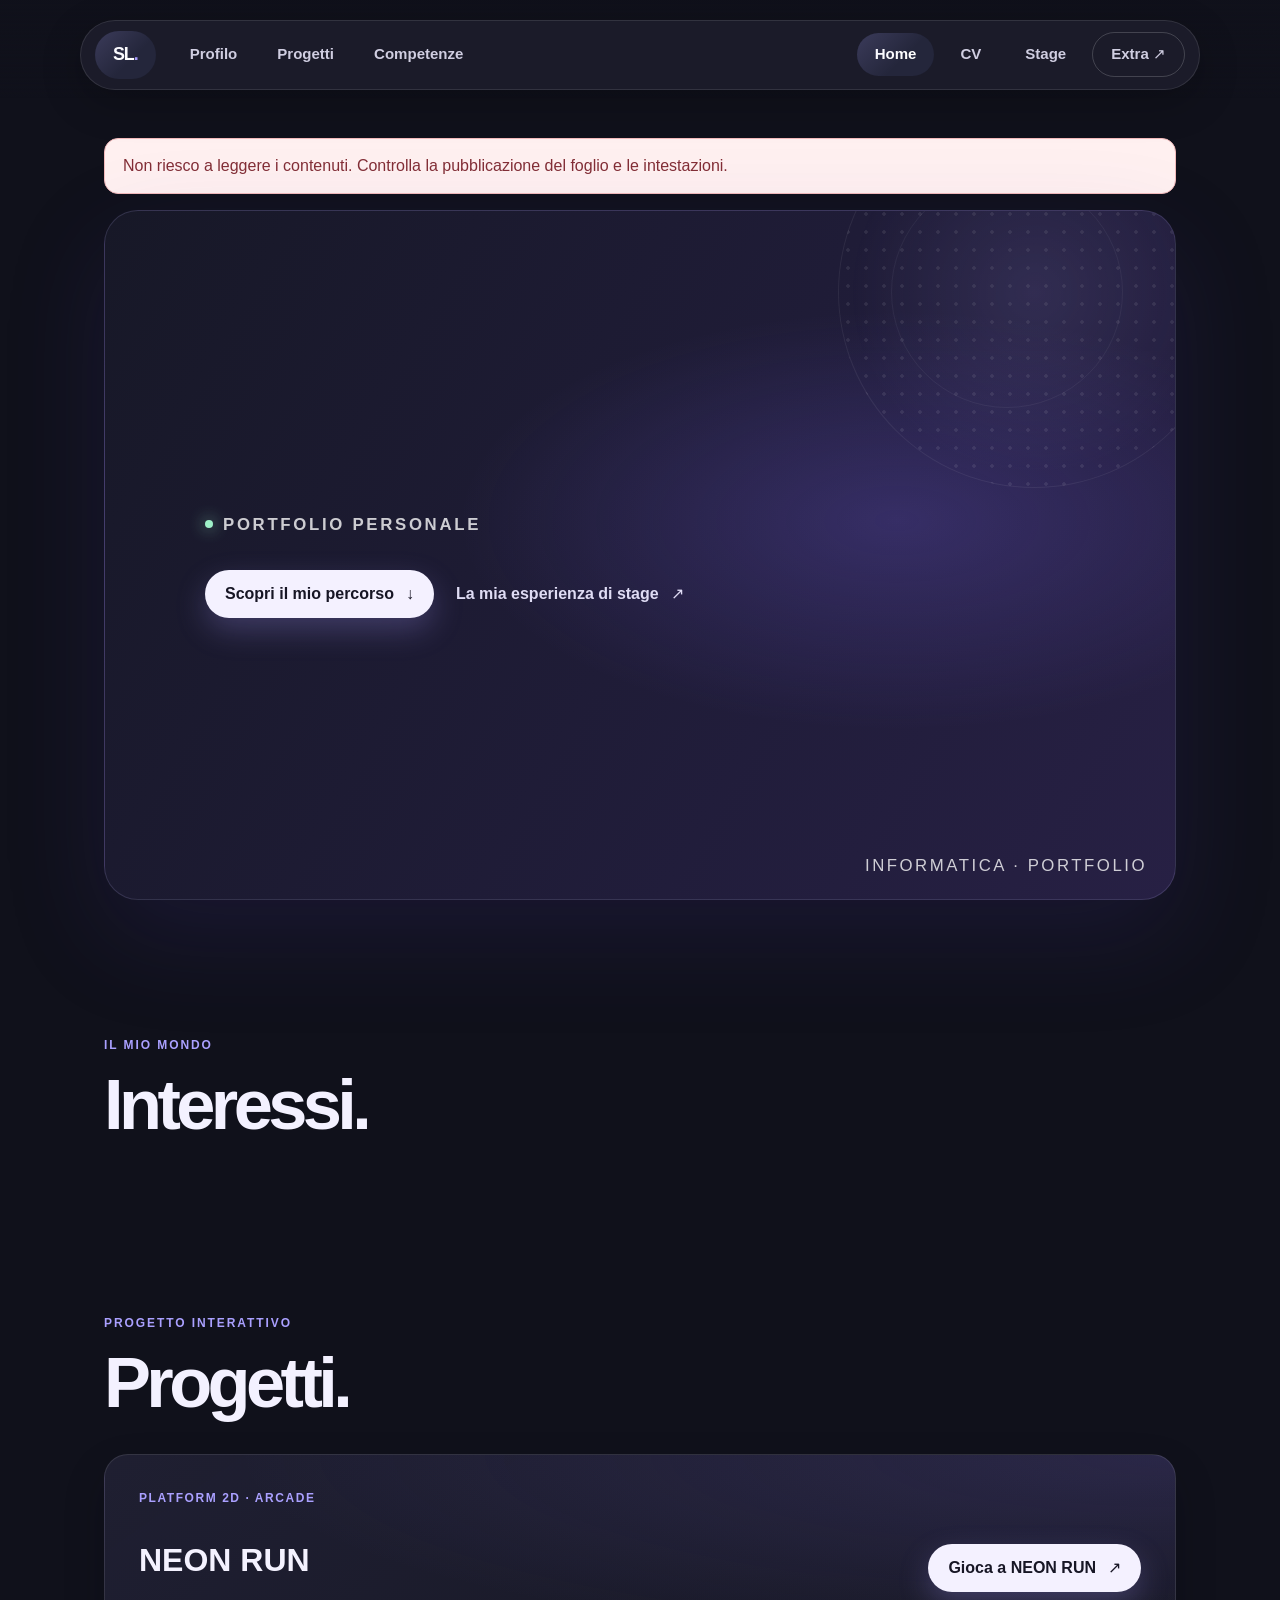
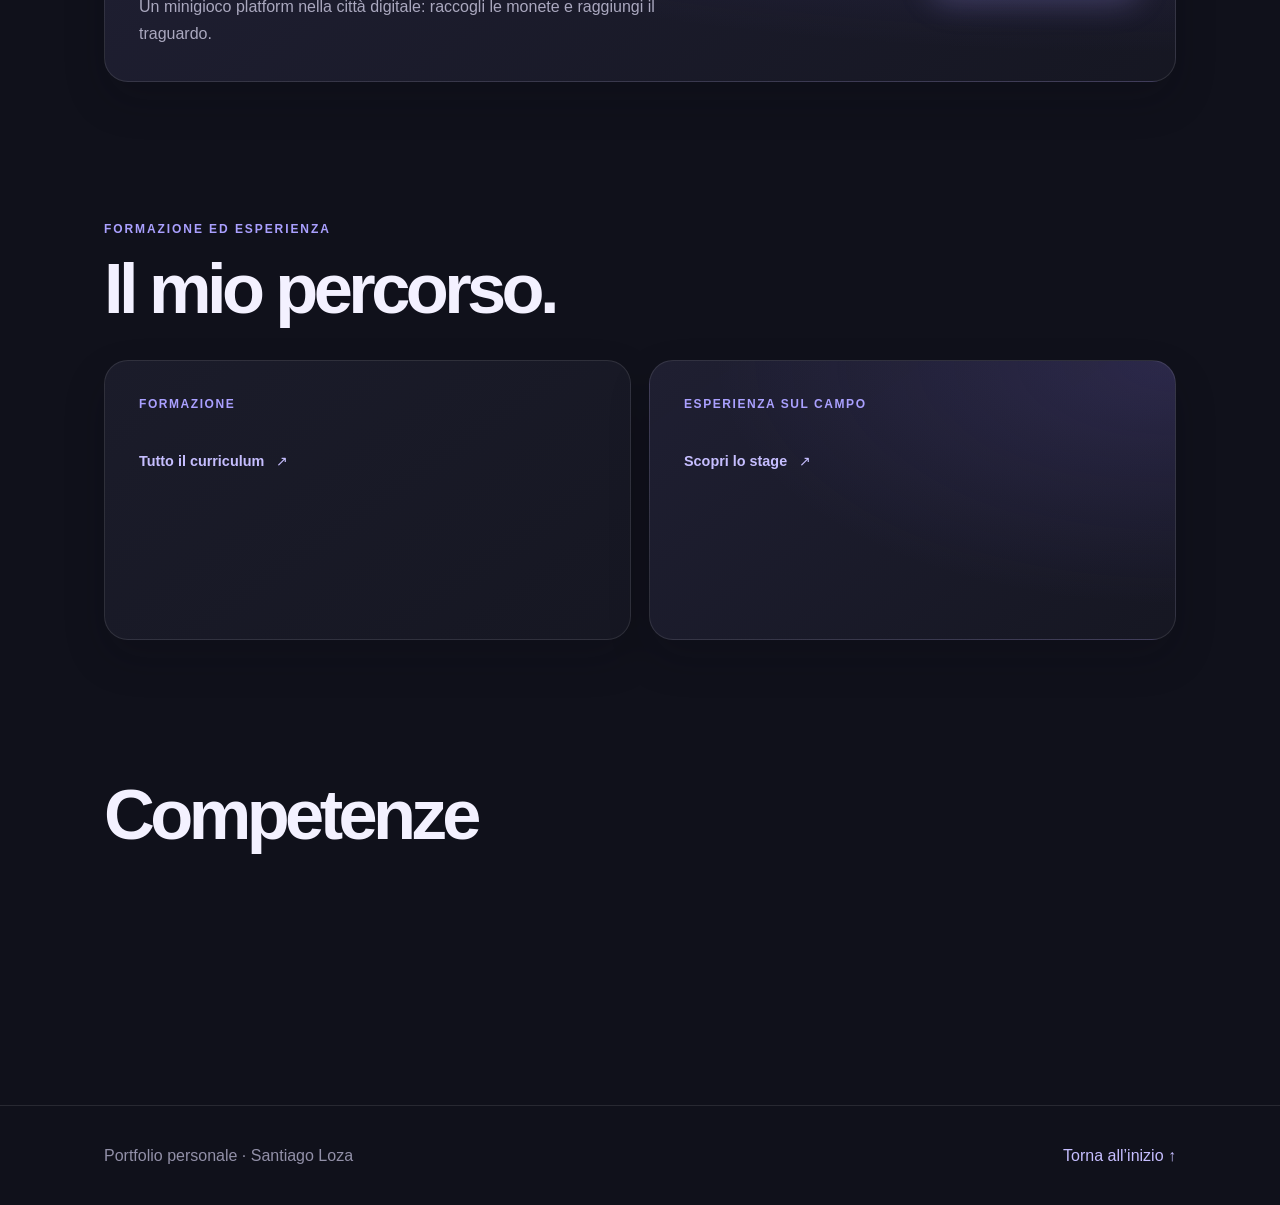
<file: index.html>
<!DOCTYPE html>
<html lang="it">
<head>
  <meta charset="UTF-8">
  <meta name="viewport" content="width=device-width, initial-scale=1">
  <meta name="theme-color" content="#10111b">
  <meta name="description" content="Portfolio personale di Santiago Loza: percorso scolastico, competenze informatiche, esperienza di stage e progetti.">
  <title>Santiago Loza - Portfolio personale</title>
  <link rel="stylesheet" href="style.css">
</head>
<body class="home-page">
  <div id="cursore" aria-hidden="true"></div>
  <a class="salta-contenuto" href="#contenuto-principale">Salta al contenuto</a>

  <header>
    <nav class="nav-portafoglio" aria-label="Navigazione principale">
      <a class="marchio" href="#presentazione" aria-current="page" aria-label="Torna all'inizio">SL<span>.</span></a>
      <button class="nav-toggle" type="button" aria-controls="menu-navigazione" aria-expanded="false" aria-label="Apri navigazione">
        <span></span><span></span><span></span>
      </button>
      <div class="nav-menu" id="menu-navigazione">
        <div class="nav-sezioni">
          <a href="#profilo">Profilo</a>
          <a href="#progetti">Progetti</a>
          <a href="#competenze">Competenze</a>
        </div>
        <div class="nav-pagine">
          <a href="index.html" aria-current="page">Home</a>
          <a href="cv.html">CV</a>
          <a href="stage.html">Stage</a>
          <a href="extra.html">Extra <span aria-hidden="true">↗</span></a>
        </div>
      </div>
    </nav>
  </header>

  <main id="contenuto-principale" tabindex="-1">
    <p id="messaggio-errore" hidden></p>

    <section id="presentazione" class="hero" aria-labelledby="nome">
      <canvas id="hero-canvas" class="hero-canvas" aria-hidden="true"></canvas>
      <div class="hero-copy">
        <p class="sovratitolo"><span class="stato-punto"></span> Portfolio personale</p>
        <h1 id="nome"></h1>
        <h2 id="qualifica"></h2>
        <p id="testo" class="hero-descrizione"></p>
        <div class="hero-azioni">
          <a class="pulsante pulsante-chiaro" href="#percorso">Scopri il mio percorso <span aria-hidden="true">↓</span></a>
          <a class="link-hero" href="stage.html">La mia esperienza di stage <span aria-hidden="true">↗</span></a>
        </div>
      </div>
      <p class="hero-coordinate" aria-hidden="true">INFORMATICA · PORTFOLIO</p>
    </section>

    <section id="profilo" class="sezione-portfolio sezione-interessi" aria-labelledby="titolo-interessi">
      <div class="intestazione-sezione">
        <p class="sovratitolo">Il mio mondo</p>
        <h2 id="titolo-interessi">Interessi.</h2>
      </div>
      <div id="lista-passioni"></div>
    </section>

    <section id="progetti" class="sezione-portfolio" aria-labelledby="titolo-progetti">
      <div class="intestazione-sezione">
        <p class="sovratitolo">Progetto interattivo</p>
        <h2 id="titolo-progetti">Progetti.</h2>
      </div>
      <article class="pannello-profilo pannello-stage progetto-neon-run">
        <div>
          <p class="etichetta-pannello">Platform 2D · Arcade</p>
          <h3>NEON RUN</h3>
          <p class="progetto-neon-descrizione">
            Un minigioco platform nella città digitale: raccogli le monete e raggiungi il traguardo.
          </p>
        </div>
        <a class="pulsante pulsante-chiaro" href="gioco.html">
          Gioca a NEON RUN <span aria-hidden="true">↗</span>
        </a>
      </article>
    </section>

    <section id="percorso" class="sezione-portfolio" aria-labelledby="etichetta-percorso">
      <div class="intestazione-sezione">
        <p class="sovratitolo">Formazione ed esperienza</p>
        <h2 id="etichetta-percorso">Il mio percorso.</h2>
      </div>
      <p id="errore-profilo" class="errore-sezione" hidden></p>
      <div class="griglia-profilo">
        <article class="pannello-profilo">
          <p class="etichetta-pannello">Formazione</p>
          <div id="anteprima-formazione"></div>
          <a class="link-sezione" href="cv.html">Tutto il curriculum <span aria-hidden="true">↗</span></a>
        </article>
        <article class="pannello-profilo pannello-stage">
          <p class="etichetta-pannello">Esperienza sul campo</p>
          <div id="anteprima-stage"></div>
          <a class="link-sezione" href="stage.html">Scopri lo stage <span aria-hidden="true">↗</span></a>
        </article>
      </div>
    </section>

    <section id="competenze" class="sezione-portfolio" aria-labelledby="titolo-competenze">
      <div class="intestazione-sezione">
        <h2 id="titolo-competenze">Competenze</h2>
      </div>
      <div id="lista-competenze" class="lista-competenze"></div>
    </section>
  </main>

  <footer class="footer-portfolio">
    <span>Portfolio personale · Santiago Loza</span>
    <a href="#presentazione">Torna all’inizio ↑</a>
  </footer>

  <script src="script.js"></script>
</body>
</html>
</file>
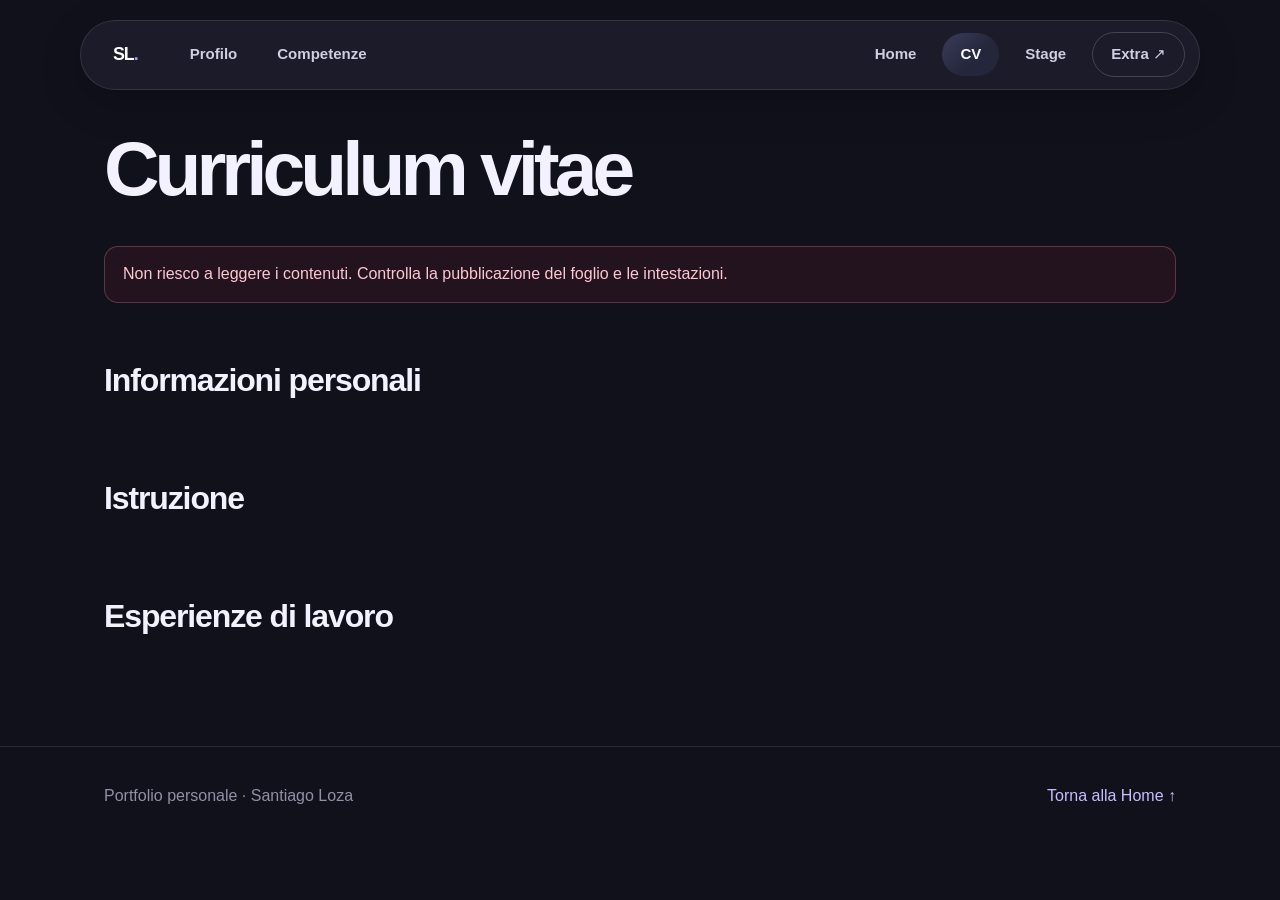
<file: cv.html>
<!DOCTYPE html>
<html lang="it">
<head>
  <meta charset="UTF-8">
  <meta name="viewport" content="width=device-width, initial-scale=1">
  <meta name="theme-color" content="#10111b">
  <meta name="description" content="Curriculum di Santiago Loza: informazioni personali, formazione ed esperienze.">
  <title>Curriculum - Santiago Loza</title>
  <link rel="stylesheet" href="style.css">
</head>
<body class="pagina-portfolio">
  <a class="salta-contenuto" href="#contenuto-principale">Salta al contenuto</a>
  <header>
    <nav class="nav-portafoglio" aria-label="Navigazione principale">
      <a class="marchio" href="index.html" aria-label="Vai alla Home">SL<span>.</span></a>
      <button class="nav-toggle" type="button" aria-controls="menu-navigazione" aria-expanded="false" aria-label="Apri navigazione">
        <span></span><span></span><span></span>
      </button>
      <div class="nav-menu" id="menu-navigazione">
        <div class="nav-sezioni">
          <a href="index.html#profilo">Profilo</a>
          <a href="index.html#competenze">Competenze</a>
        </div>
        <div class="nav-pagine">
          <a href="index.html">Home</a>
          <a href="cv.html" aria-current="page">CV</a>
          <a href="stage.html">Stage</a>
          <a href="extra.html">Extra <span aria-hidden="true">↗</span></a>
        </div>
      </div>
    </nav>
  </header>

  <main id="contenuto-principale" tabindex="-1">
    <h1>Curriculum vitae</h1>
    <p id="messaggio-errore" hidden></p>

    <section>
      <h2>Informazioni personali</h2>
      <div id="lista-dati" class="lista-cv"></div>
    </section>

    <section>
      <h2>Istruzione</h2>
      <div id="lista-istruzione" class="lista-cv"></div>
    </section>

    <section>
      <h2>Esperienze di lavoro</h2>
      <div id="lista-esperienze" class="lista-cv"></div>
    </section>
  </main>

  <footer class="footer-portfolio">
    <span>Portfolio personale · Santiago Loza</span>
    <a href="index.html">Torna alla Home ↑</a>
  </footer>

  <script src="script.js"></script>
</body>
</html>
</file>
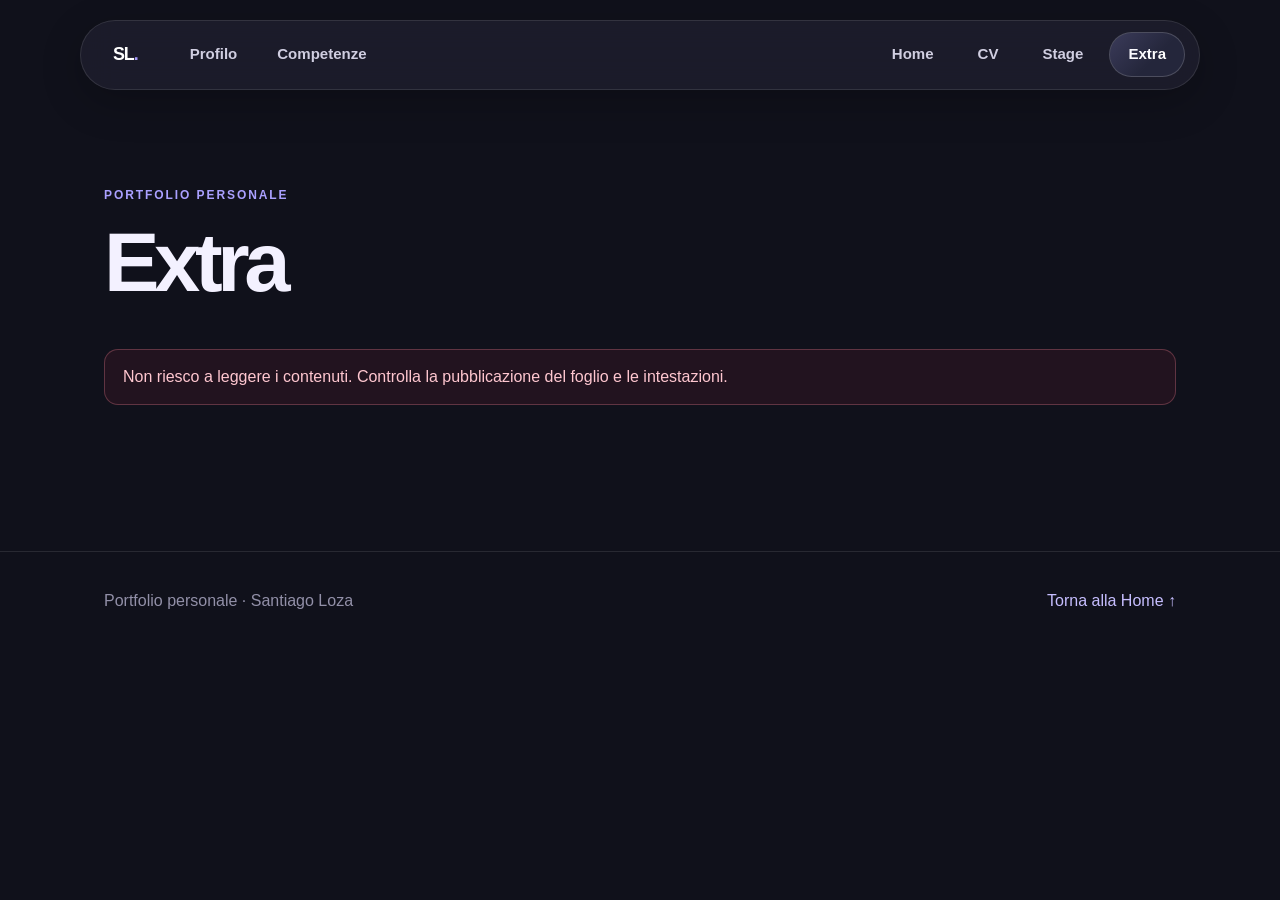
<file: extra.html>
<!DOCTYPE html>
<html lang="it">
<head>
  <meta charset="UTF-8">
  <meta name="viewport" content="width=device-width, initial-scale=1">
  <meta name="theme-color" content="#10111b">
  <meta name="description" content="Una raccolta di lavori, progetti e interessi di Santiago Loza.">
  <title>Extra - Portfolio personale</title>
  <link rel="stylesheet" href="style.css">
</head>
<body class="pagina-portfolio">
  <a class="salta-contenuto" href="#contenuto-principale">Salta al contenuto</a>
  <header>
    <nav class="nav-portafoglio" aria-label="Navigazione principale">
      <a class="marchio" href="index.html" aria-label="Vai alla Home">SL<span>.</span></a>
      <button class="nav-toggle" type="button" aria-controls="menu-navigazione" aria-expanded="false" aria-label="Apri navigazione">
        <span></span><span></span><span></span>
      </button>
      <div class="nav-menu" id="menu-navigazione">
        <div class="nav-sezioni">
          <a href="index.html#profilo">Profilo</a>
          <a href="index.html#competenze">Competenze</a>
        </div>
        <div class="nav-pagine">
          <a href="index.html">Home</a>
          <a href="cv.html">CV</a>
          <a href="stage.html">Stage</a>
          <a href="extra.html" aria-current="page">Extra</a>
        </div>
      </div>
    </nav>
  </header>

  <main id="contenuto-principale" tabindex="-1">
    <section class="extra-intestazione" aria-labelledby="titolo-extra">
      <p class="sovratitolo">Portfolio personale</p>
      <h1 id="titolo-extra">Extra</h1>
      <p id="descrizione-extra"></p>
    </section>
    <p id="messaggio-errore" hidden></p>
    <section id="lista-extra" class="extra-griglia" aria-label="Lavori e progetti"></section>
  </main>

  <footer class="footer-portfolio">
    <span>Portfolio personale · Santiago Loza</span>
    <a href="index.html">Torna alla Home ↑</a>
  </footer>

  <script src="script.js"></script>
</body>
</html>
</file>
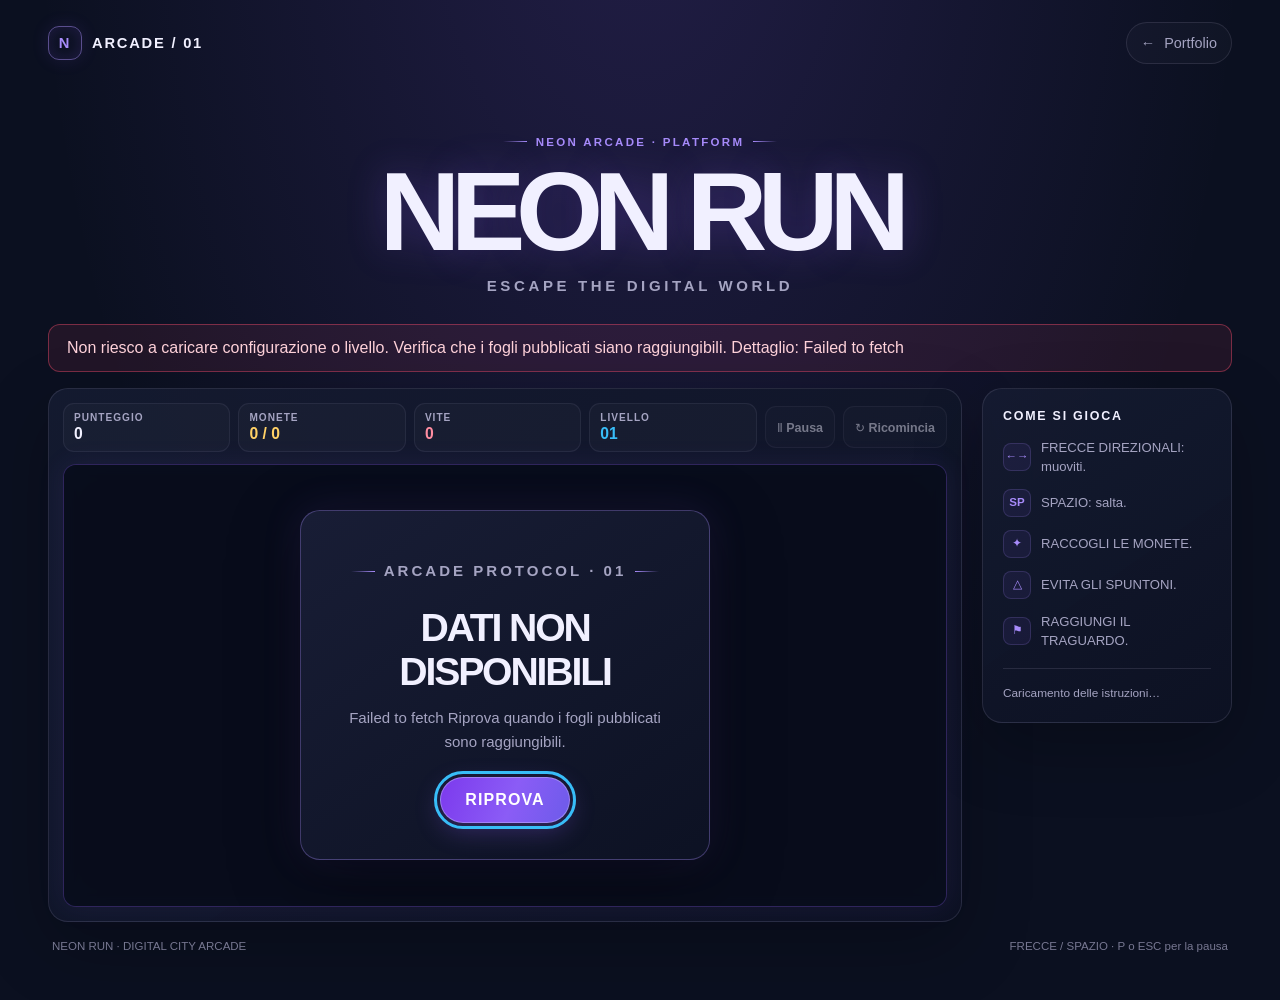
<file: gioco.html>
<!DOCTYPE html>
<html lang="it">
<head>
  <meta charset="UTF-8">
  <meta name="viewport" content="width=device-width, initial-scale=1">
  <meta name="theme-color" content="#0B1020">
  <meta name="description" content="NEON RUN: un platform 2D tra le piattaforme e i pericoli della città digitale.">
  <title>NEON RUN — Escape the Digital World</title>
  <style>
    :root {
      color-scheme: dark;
      font-family: "Segoe UI", Arial, sans-serif;
      font-synthesis: none;
      text-rendering: optimizeLegibility;
      --nr-bg: #0B1020;
      --nr-player: #A78BFA;
      --nr-platform: #34304F;
      --nr-coin: #FFD166;
      --nr-hazard: #FB4D6D;
      --nr-goal: #38BDF8;
      --nr-text: #F1F0FF;
      --nr-muted: #A5A4C2;
      --nr-accent: #8B5CF6;
      --nr-border: rgba(165, 164, 194, 0.16);
    }

    * { box-sizing: border-box; }

    html { min-width: 320px; background: var(--nr-bg); }

    body {
      min-width: 320px;
      min-height: 100vh;
      margin: 0;
      color: var(--nr-text);
      background:
        radial-gradient(ellipse at 50% -18%, rgba(139, 92, 246, 0.18), transparent 38rem),
        var(--nr-bg);
    }

    button, a { font: inherit; }
    a { color: inherit; }
    button:focus-visible, a:focus-visible {
      outline: 3px solid var(--nr-goal);
      outline-offset: 3px;
    }

    .game-page {
      width: min(1280px, 100%);
      margin: 0 auto;
      padding: 22px clamp(16px, 4vw, 48px) 48px;
    }

    .game-topbar {
      display: flex;
      align-items: center;
      justify-content: space-between;
      gap: 20px;
      margin-bottom: clamp(32px, 6vw, 64px);
    }

    .game-brand {
      display: inline-flex;
      align-items: center;
      gap: 10px;
      color: var(--nr-text);
      font-size: 0.92rem;
      font-weight: 800;
      letter-spacing: 0.12em;
      text-decoration: none;
    }

    .brand-mark {
      display: grid;
      width: 34px;
      height: 34px;
      place-items: center;
      border: 1px solid rgba(167, 139, 250, 0.5);
      border-radius: 11px;
      color: var(--nr-player);
      box-shadow: inset 0 0 16px rgba(139, 92, 246, 0.16), 0 0 18px rgba(139, 92, 246, 0.12);
    }

    .back-link {
      display: inline-flex;
      min-height: 42px;
      align-items: center;
      gap: 9px;
      padding: 8px 14px;
      border: 1px solid var(--nr-border);
      border-radius: 999px;
      color: var(--nr-muted);
      background: rgba(255, 255, 255, 0.025);
      font-size: 0.9rem;
      text-decoration: none;
      transition: color 160ms ease, border-color 160ms ease, background 160ms ease;
    }

    .back-link:hover {
      border-color: rgba(56, 189, 248, 0.4);
      color: var(--nr-text);
      background: rgba(56, 189, 248, 0.07);
    }

    .intro {
      margin: 0 auto 30px;
      text-align: center;
    }

    .eyebrow {
      display: inline-flex;
      align-items: center;
      gap: 9px;
      margin: 0 0 12px;
      color: var(--nr-player);
      font-size: 0.72rem;
      font-weight: 750;
      letter-spacing: 0.2em;
      text-transform: uppercase;
    }

    .eyebrow::before, .eyebrow::after {
      width: 24px;
      height: 1px;
      background: linear-gradient(90deg, transparent, var(--nr-player));
      content: "";
    }

    .eyebrow::after { transform: rotate(180deg); }

    h1 {
      margin: 0;
      font-size: clamp(3.2rem, 10vw, 7rem);
      font-weight: 900;
      letter-spacing: -0.085em;
      line-height: 0.92;
      text-shadow: 0 0 38px rgba(139, 92, 246, 0.26);
    }

    .subtitle {
      margin: 14px 0 0;
      color: var(--nr-muted);
      font-size: clamp(0.75rem, 2vw, 0.94rem);
      font-weight: 650;
      letter-spacing: 0.24em;
    }

    .game-layout {
      display: grid;
      grid-template-columns: minmax(0, 1fr) 250px;
      align-items: start;
      gap: 20px;
    }

    .game-panel, .guide-panel {
      border: 1px solid var(--nr-border);
      border-radius: 20px;
      background: linear-gradient(145deg, rgba(21, 27, 49, 0.92), rgba(13, 18, 35, 0.96));
      box-shadow: 0 24px 70px rgba(0, 0, 0, 0.24);
    }

    .game-panel { min-width: 0; padding: 14px; }

    .hud {
      display: grid;
      grid-template-columns: repeat(4, minmax(0, 1fr)) auto auto;
      align-items: center;
      gap: 8px;
      margin-bottom: 12px;
    }

    .hud-stat {
      min-width: 0;
      padding: 8px 10px;
      border: 1px solid rgba(165, 164, 194, 0.1);
      border-radius: 11px;
      background: rgba(255, 255, 255, 0.025);
    }

    .hud-label {
      display: block;
      margin-bottom: 2px;
      color: var(--nr-muted);
      font-size: 0.63rem;
      font-weight: 700;
      letter-spacing: 0.1em;
      text-transform: uppercase;
    }

    .hud-value {
      display: block;
      overflow: hidden;
      color: var(--nr-text);
      font-size: 0.98rem;
      font-variant-numeric: tabular-nums;
      font-weight: 800;
      text-overflow: ellipsis;
      white-space: nowrap;
    }

    #coin-count { color: var(--nr-coin); }
    #life-count { color: #ff8da1; }
    #level-count { color: var(--nr-goal); }

    .game-action {
      display: inline-flex;
      min-height: 42px;
      align-items: center;
      justify-content: center;
      gap: 7px;
      padding: 8px 11px;
      border: 1px solid var(--nr-border);
      border-radius: 11px;
      color: var(--nr-text);
      background: rgba(255, 255, 255, 0.035);
      cursor: pointer;
      font-size: 0.78rem;
      font-weight: 700;
      white-space: nowrap;
      transition: transform 150ms ease, border-color 150ms ease, background 150ms ease;
    }

    .game-action:hover:not(:disabled) {
      transform: translateY(-1px);
      border-color: rgba(167, 139, 250, 0.45);
      background: rgba(139, 92, 246, 0.12);
    }

    .game-action:disabled { cursor: not-allowed; opacity: 0.45; }

    .canvas-frame {
      position: relative;
      overflow: hidden;
      border: 1px solid rgba(139, 92, 246, 0.28);
      border-radius: 13px;
      background: var(--nr-bg);
      box-shadow: inset 0 0 38px rgba(56, 189, 248, 0.045), 0 0 28px rgba(139, 92, 246, 0.09);
      isolation: isolate;
    }

    #game-canvas {
      display: block;
      width: 100%;
      height: auto;
      aspect-ratio: 2 / 1;
      touch-action: none;
    }

    .game-overlay {
      position: absolute;
      z-index: 2;
      inset: 0;
      display: grid;
      place-items: center;
      padding: clamp(16px, 5vw, 38px);
      background: rgba(8, 12, 27, 0.76);
      backdrop-filter: blur(7px);
    }

    .game-overlay[hidden] { display: none; }

    .overlay-card {
      width: min(100%, 410px);
      padding: clamp(22px, 5vw, 36px);
      border: 1px solid rgba(167, 139, 250, 0.32);
      border-radius: 20px;
      background: linear-gradient(145deg, rgba(25, 30, 55, 0.97), rgba(13, 18, 36, 0.98));
      box-shadow: 0 18px 70px rgba(0, 0, 0, 0.42), 0 0 40px rgba(139, 92, 246, 0.12);
      text-align: center;
    }

    .overlay-card h2 {
      margin: 0;
      font-size: clamp(1.7rem, 6vw, 2.45rem);
      font-weight: 850;
      letter-spacing: -0.055em;
    }

    .overlay-card p {
      margin: 12px auto 22px;
      color: var(--nr-muted);
      font-size: 0.94rem;
      line-height: 1.65;
    }

    .overlay-actions {
      display: flex;
      flex-wrap: wrap;
      justify-content: center;
      gap: 9px;
    }

    .primary-action {
      min-height: 46px;
      padding: 10px 24px;
      border: 1px solid rgba(196, 181, 253, 0.5);
      border-radius: 999px;
      color: white;
      background: linear-gradient(110deg, #7C3AED, #8B5CF6 55%, #6D5BEA);
      box-shadow: 0 8px 26px rgba(139, 92, 246, 0.3);
      cursor: pointer;
      font-weight: 800;
      letter-spacing: 0.07em;
      transition: transform 160ms ease, box-shadow 160ms ease;
    }

    .primary-action:hover {
      transform: translateY(-2px);
      box-shadow: 0 12px 32px rgba(139, 92, 246, 0.42);
    }

    .secondary-action {
      min-height: 44px;
      padding: 9px 18px;
      border: 1px solid var(--nr-border);
      border-radius: 999px;
      color: var(--nr-text);
      background: transparent;
      cursor: pointer;
      font-weight: 700;
    }

    .touch-controls {
      display: none;
      align-items: center;
      justify-content: space-between;
      gap: 16px;
      padding: 12px 2px 0;
    }

    .touch-group { display: flex; gap: 9px; }

    .touch-button {
      display: grid;
      width: 54px;
      height: 48px;
      place-items: center;
      border: 1px solid rgba(167, 139, 250, 0.28);
      border-radius: 13px;
      color: var(--nr-text);
      background: rgba(139, 92, 246, 0.12);
      font-size: 1.1rem;
      font-weight: 800;
      touch-action: none;
      user-select: none;
      -webkit-user-select: none;
    }

    .touch-button[data-action="jump"] {
      width: 100px;
      border-color: rgba(56, 189, 248, 0.34);
      background: rgba(56, 189, 248, 0.12);
      font-size: 0.76rem;
      letter-spacing: 0.06em;
    }

    .touch-button:active { background: rgba(139, 92, 246, 0.28); }

    .guide-panel { padding: 20px; }

    .guide-title {
      margin: 0 0 15px;
      color: var(--nr-text);
      font-size: 0.78rem;
      font-weight: 800;
      letter-spacing: 0.14em;
      text-transform: uppercase;
    }

    .instruction-list {
      display: grid;
      gap: 13px;
      padding: 0;
      margin: 0;
      list-style: none;
    }

    .instruction-list li {
      display: flex;
      align-items: center;
      gap: 10px;
      color: var(--nr-muted);
      font-size: 0.82rem;
      line-height: 1.45;
    }

    .instruction-icon {
      display: grid;
      width: 28px;
      height: 28px;
      flex: 0 0 28px;
      place-items: center;
      border: 1px solid rgba(167, 139, 250, 0.18);
      border-radius: 8px;
      color: var(--nr-player);
      background: rgba(139, 92, 246, 0.08);
      font-size: 0.72rem;
      font-weight: 800;
    }

    .guide-note {
      padding-top: 15px;
      margin: 18px 0 0;
      border-top: 1px solid var(--nr-border);
      color: var(--nr-muted);
      font-size: 0.74rem;
      line-height: 1.55;
    }

    .load-error {
      padding: 14px 18px;
      margin: 0 0 16px;
      border: 1px solid rgba(251, 77, 109, 0.42);
      border-radius: 12px;
      color: #ffd2da;
      background: rgba(251, 77, 109, 0.09);
    }

    .load-error[hidden] { display: none; }

    .game-footer {
      display: flex;
      justify-content: space-between;
      gap: 12px;
      padding: 18px 4px 0;
      color: rgba(165, 164, 194, 0.7);
      font-size: 0.72rem;
    }

    @media (max-width: 860px) {
      .game-layout { grid-template-columns: minmax(0, 1fr); }
      .guide-panel { display: none; }
      .touch-controls { display: flex; }
    }

    @media (max-width: 520px) {
      .game-page { padding: 14px 12px 28px; }
      .game-topbar { margin-bottom: 34px; }
      .game-panel { padding: 8px; border-radius: 15px; }
      .hud { grid-template-columns: repeat(4, minmax(0, 1fr)); gap: 5px; }
      .hud-stat { padding: 7px 6px; }
      .hud-label { font-size: 0.55rem; letter-spacing: 0.06em; }
      .hud-value { font-size: 0.82rem; }
      .game-action { min-height: 38px; padding: 6px 9px; font-size: 0.72rem; }
      #pause-button { grid-column: span 2; }
      #restart-button { grid-column: span 2; }
      .canvas-frame { border-radius: 9px; }
      .game-footer { flex-direction: column; }
    }

    @media (prefers-reduced-motion: reduce) {
      *, *::before, *::after { scroll-behavior: auto !important; transition-duration: 0.01ms !important; }
    }
  </style>
</head>
<body>
  <main class="game-page">
    <header class="game-topbar">
      <a class="game-brand" href="index.html" aria-label="Torna al portfolio">
        <span class="brand-mark" aria-hidden="true">N</span>
        <span>ARCADE / 01</span>
      </a>
      <a class="back-link" href="index.html"><span aria-hidden="true">←</span> Portfolio</a>
    </header>

    <section class="intro" aria-labelledby="game-title">
      <p class="eyebrow">Neon arcade · platform</p>
      <h1 id="game-title">NEON RUN</h1>
      <p class="subtitle">ESCAPE THE DIGITAL WORLD</p>
    </section>

    <p id="load-error" class="load-error" role="alert" hidden></p>

    <section class="game-layout" aria-label="Gioco NEON RUN">
      <div class="game-panel">
        <div class="hud" aria-label="Statistiche della partita">
          <div class="hud-stat"><span class="hud-label">Punteggio</span><strong id="score-count" class="hud-value">0</strong></div>
          <div class="hud-stat"><span class="hud-label">Monete</span><strong id="coin-count" class="hud-value">0 / 0</strong></div>
          <div class="hud-stat"><span class="hud-label">Vite</span><strong id="life-count" class="hud-value">0</strong></div>
          <div class="hud-stat"><span class="hud-label">Livello</span><strong id="level-count" class="hud-value">01</strong></div>
          <button id="pause-button" class="game-action" type="button" disabled aria-label="Metti in pausa">Ⅱ Pausa</button>
          <button id="restart-button" class="game-action" type="button" disabled aria-label="Ricomincia la partita">↻ Ricomincia</button>
        </div>

        <div class="canvas-frame">
          <canvas id="game-canvas" width="960" height="480" role="img" aria-label="Campo di gioco NEON RUN. Usa le frecce per muoverti e Spazio per saltare."></canvas>
          <div id="game-overlay" class="game-overlay" role="dialog" aria-modal="true" aria-labelledby="overlay-title" aria-describedby="overlay-description">
            <div class="overlay-card">
              <p class="eyebrow">Arcade protocol · 01</p>
              <h2 id="overlay-title">NEON RUN</h2>
              <p id="overlay-description">Usa le frecce per muoverti e SPAZIO per saltare. Raccogli le monete, evita gli spuntoni e raggiungi la bandiera finale!</p>
              <div class="overlay-actions">
                <button id="overlay-primary" class="primary-action" type="button" disabled>CARICAMENTO…</button>
                <button id="overlay-secondary" class="secondary-action" type="button" hidden></button>
              </div>
            </div>
          </div>
        </div>

        <div class="touch-controls" aria-label="Controlli touch">
          <div class="touch-group">
            <button class="touch-button" type="button" data-action="left" aria-label="Muovi a sinistra">←</button>
            <button class="touch-button" type="button" data-action="right" aria-label="Muovi a destra">→</button>
          </div>
          <button class="touch-button" type="button" data-action="jump" aria-label="Salta">SALTA</button>
        </div>
      </div>

      <aside class="guide-panel" aria-label="Come si gioca">
        <h2 class="guide-title">Come si gioca</h2>
        <ul class="instruction-list">
          <li><span class="instruction-icon" aria-hidden="true">←→</span> FRECCE DIREZIONALI: muoviti.</li>
          <li><span class="instruction-icon" aria-hidden="true">SP</span> SPAZIO: salta.</li>
          <li><span class="instruction-icon" aria-hidden="true">✦</span> RACCOGLI LE MONETE.</li>
          <li><span class="instruction-icon" aria-hidden="true">△</span> EVITA GLI SPUNTONI.</li>
          <li><span class="instruction-icon" aria-hidden="true">⚑</span> RAGGIUNGI IL TRAGUARDO.</li>
        </ul>
        <p id="sheet-instructions" class="guide-note">Caricamento delle istruzioni…</p>
      </aside>
    </section>

    <footer class="game-footer">
      <span>NEON RUN · DIGITAL CITY ARCADE</span>
      <span>FRECCE / SPAZIO <span aria-hidden="true">·</span> P o ESC per la pausa</span>
    </footer>
  </main>
  <script src="gioco.js" defer></script>
</body>
</html>
</file>
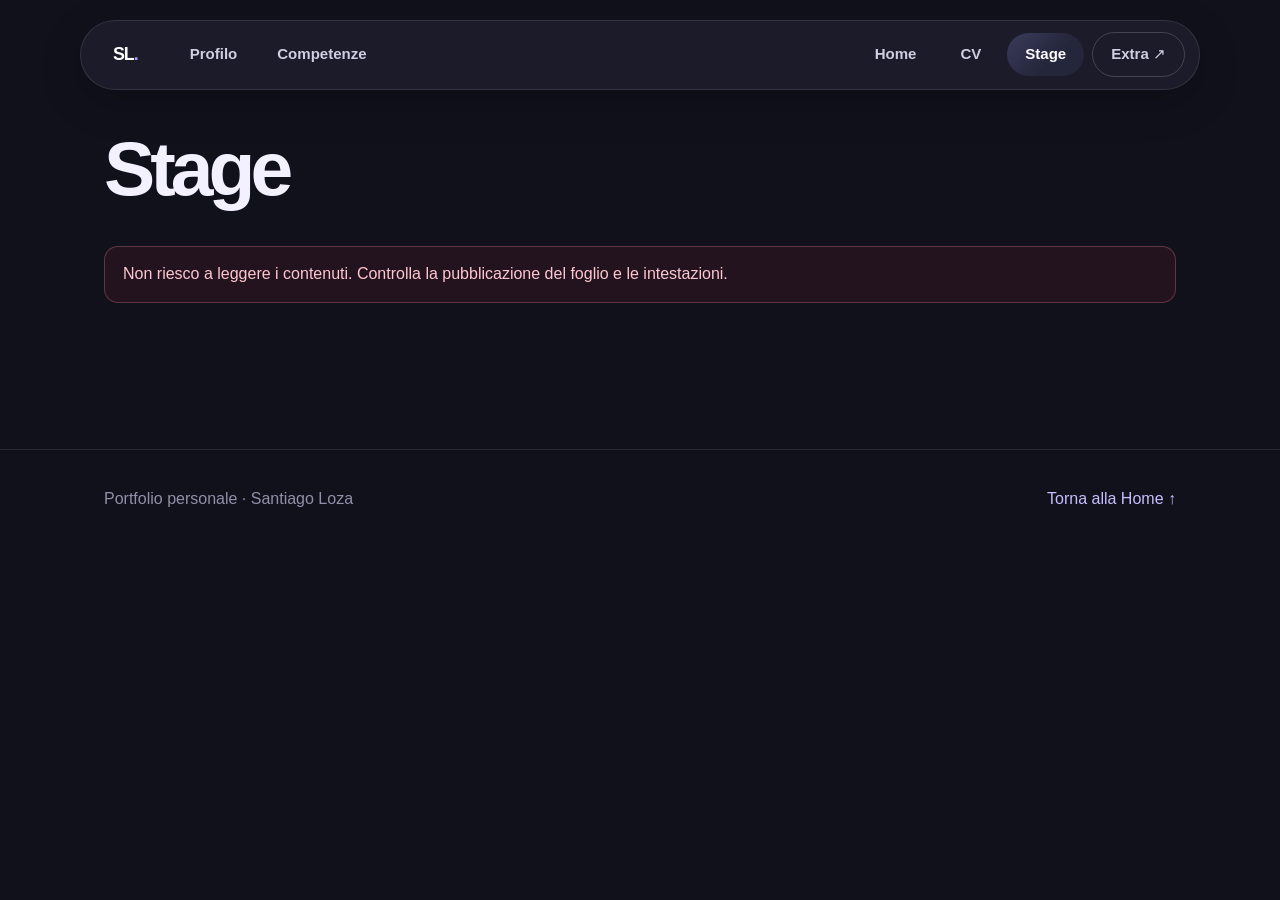
<file: stage.html>
<!DOCTYPE html>
<html lang="it">
<head>
  <meta charset="UTF-8">
  <meta name="viewport" content="width=device-width, initial-scale=1">
  <meta name="theme-color" content="#10111b">
  <meta name="description" content="L'esperienza di stage di Santiago Loza: attività, azienda e riflessioni sul percorso.">
  <title>Stage - Santiago Loza</title>
  <link rel="stylesheet" href="style.css">
</head>
<body class="pagina-portfolio">
  <a class="salta-contenuto" href="#contenuto-principale">Salta al contenuto</a>
  <header>
    <nav class="nav-portafoglio" aria-label="Navigazione principale">
      <a class="marchio" href="index.html" aria-label="Vai alla Home">SL<span>.</span></a>
      <button class="nav-toggle" type="button" aria-controls="menu-navigazione" aria-expanded="false" aria-label="Apri navigazione">
        <span></span><span></span><span></span>
      </button>
      <div class="nav-menu" id="menu-navigazione">
        <div class="nav-sezioni">
          <a href="index.html#profilo">Profilo</a>
          <a href="index.html#competenze">Competenze</a>
        </div>
        <div class="nav-pagine">
          <a href="index.html">Home</a>
          <a href="cv.html">CV</a>
          <a href="stage.html" aria-current="page">Stage</a>
          <a href="extra.html">Extra <span aria-hidden="true">↗</span></a>
        </div>
      </div>
    </nav>
  </header>

  <main id="contenuto-principale" tabindex="-1">
    <h1>Stage</h1>
    <p id="messaggio-errore" hidden></p>
    <section id="lista-stage" class="lista-stage"></section>
  </main>

  <footer class="footer-portfolio">
    <span>Portfolio personale · Santiago Loza</span>
    <a href="index.html">Torna alla Home ↑</a>
  </footer>

  <script src="script.js"></script>
</body>
</html>
</file>
<file: style.css>
:root {
  font-family: "Segoe UI", Arial, sans-serif;
  color: #1d2033;
  background: #f7f8fc;
  font-synthesis: none;
  text-rendering: optimizeLegibility;
  --colore-testo: #1d2033;
  --colore-secondario: #6d7185;
  --colore-accento: #6258d9;
  --bordo: #e5e7f0;
  --ombra-card: 0 14px 38px rgba(31, 35, 68, 0.07);
}

@view-transition {
  navigation: auto;
}

::view-transition-old(root) {
  animation: pagina-esce 180ms ease-in both;
}

::view-transition-new(root) {
  animation: pagina-entra 650ms cubic-bezier(0.2, 0.75, 0.3, 1) both;
}

@keyframes pagina-esce {
  to {
    opacity: 0;
    filter: blur(6px);
    transform: scale(0.99);
  }
}

@keyframes pagina-entra {
  from {
    opacity: 0;
    filter: blur(12px);
    clip-path: inset(0 0 12% 0 round 28px);
    transform: translateY(18px) scale(0.985);
  }
  to {
    opacity: 1;
    filter: blur(0);
    clip-path: inset(0 0 0 0 round 0);
    transform: translateY(0) scale(1);
  }
}

* {
  box-sizing: border-box;
}

body {
  min-width: 320px;
  min-height: 100vh;
  margin: 0;
  color: var(--colore-testo);
  line-height: 1.65;
  background:
    radial-gradient(ellipse at 8% 0%, rgba(221, 218, 255, 0.65), transparent 34rem),
    linear-gradient(180deg, #f8f9ff 0%, #eff2fb 100%);
}

body::before {
  position: fixed;
  inset: 0 auto auto 0;
  z-index: -1;
  width: 28rem;
  height: 28rem;
  border-radius: 50%;
  background: rgba(166, 156, 255, 0.12);
  filter: blur(80px);
  content: "";
  pointer-events: none;
}

header {
  position: sticky;
  top: 0;
  z-index: 10;
  padding: 18px 20px 8px;
  background: rgba(247, 248, 252, 0.86);
  backdrop-filter: blur(14px);
}

nav {
  display: flex;
  width: min(100%, 1120px);
  flex-wrap: wrap;
  align-items: center;
  gap: 8px;
  margin: 0 auto;
  padding: 8px;
  border: 1px solid rgba(229, 231, 240, 0.9);
  border-radius: 999px;
  background: rgba(255, 255, 255, 0.9);
  box-shadow: 0 6px 24px rgba(31, 35, 68, 0.06);
}

nav a {
  padding: 9px 18px;
  border-radius: 999px;
  color: #51556b;
  font-size: 0.94rem;
  font-weight: 600;
  text-decoration: none;
  transition: color 160ms ease, background 160ms ease, transform 160ms ease;
}

nav a:hover {
  color: var(--colore-accento);
  background: #f0efff;
}

nav a[aria-current="page"] {
  color: white;
  background: #24263b;
}

main {
  width: min(100%, 1120px);
  margin: 0 auto;
  padding: 48px 24px 88px;
  animation: contenuto-entra 850ms cubic-bezier(0.2, 0.75, 0.3, 1) both;
}

@keyframes contenuto-entra {
  from {
    opacity: 0;
    filter: blur(9px);
    transform: translateY(22px) scale(0.99);
  }
  to {
    opacity: 1;
    filter: blur(0);
    transform: translateY(0) scale(1);
  }
}

main > h1 {
  margin: 0 0 38px;
  font-size: clamp(2.6rem, 7vw, 4.8rem);
  line-height: 1.05;
  letter-spacing: -0.065em;
}

main > section:not(#presentazione) {
  margin-top: 58px;
}

main > section:not(#presentazione) > h2 {
  margin: 0 0 22px;
  font-size: clamp(1.55rem, 3vw, 2rem);
  line-height: 1.2;
  letter-spacing: -0.035em;
}

#presentazione {
  position: relative;
  isolation: isolate;
  display: flex;
  min-height: 340px;
  flex-wrap: wrap;
  align-items: center;
  gap: 32px;
  margin: 10px 0 64px;
  padding: clamp(32px, 7vw, 76px);
  overflow: hidden;
  border: 1px solid rgba(255, 255, 255, 0.12);
  border-radius: 30px;
  color: white;
  background:
    radial-gradient(ellipse at 88% 15%, rgba(145, 131, 255, 0.55), transparent 28rem),
    linear-gradient(125deg, #20233d 5%, #34325f 58%, #51478c 100%);
  box-shadow: 0 24px 60px rgba(43, 40, 91, 0.2);
}

#presentazione::after {
  position: absolute;
  z-index: -1;
  top: -115px;
  right: -55px;
  width: 390px;
  height: 390px;
  border: 1px solid rgba(255, 255, 255, 0.16);
  border-radius: 50%;
  background:
    radial-gradient(circle, rgba(255, 255, 255, 0.2) 1.5px, transparent 2px) 0 0 / 18px 18px,
    radial-gradient(circle at 50% 50%, rgba(180, 170, 255, 0.28), transparent 68%);
  content: "";
  animation: orbita-leggera 24s linear infinite;
}

#presentazione::before {
  position: absolute;
  z-index: -1;
  top: -35px;
  right: 52px;
  width: 230px;
  height: 230px;
  border: 1px solid rgba(255, 255, 255, 0.13);
  border-radius: 50%;
  content: "";
  animation: fluttua 7s ease-in-out infinite;
}

#presentazione > div {
  position: relative;
  z-index: 1;
  flex: 1 1 300px;
}

#presentazione h1 {
  margin: 0;
  font-size: clamp(3rem, 8vw, 6.1rem);
  line-height: 0.98;
  letter-spacing: -0.075em;
}

#presentazione h2 {
  margin: 18px 0 0;
  color: #c4c0ff;
  font-size: clamp(1.1rem, 2.6vw, 1.55rem);
  font-weight: 600;
}

#presentazione p {
  max-width: 58ch;
  margin: 18px 0 0;
  color: rgba(255, 255, 255, 0.78);
  font-size: 1.05rem;
}

#foto {
  position: relative;
  z-index: 1;
  width: 190px;
  height: 190px;
  flex: 0 0 190px;
  border: 4px solid rgba(255, 255, 255, 0.72);
  border-radius: 50%;
  object-fit: cover;
  box-shadow: 0 12px 34px rgba(0, 0, 0, 0.2);
}

#lista-passioni {
  display: grid;
  grid-template-columns: repeat(auto-fit, minmax(min(100%, 250px), 1fr));
  gap: 20px;
}

.card {
  position: relative;
  min-width: 0;
  padding: 22px;
  border: 1px solid rgba(170, 175, 214, 0.4);
  border-radius: 22px;
  background:
    linear-gradient(180deg, rgba(255, 255, 255, 0.96), rgba(248, 249, 255, 0.9));
  box-shadow: 0 18px 44px rgba(39, 45, 80, 0.08);
  transition: transform 180ms ease, box-shadow 180ms ease, border-color 180ms ease;
}

.card::after {
  position: absolute;
  inset: 0;
  border-radius: inherit;
  background: radial-gradient(
    280px circle at var(--luce-x, 50%) var(--luce-y, 0%),
    rgba(112, 100, 232, 0.11),
    transparent 72%
  );
  content: "";
  opacity: 0;
  pointer-events: none;
  transition: opacity 220ms ease;
}

.card:hover {
  transform: translateY(-6px) scale(1.01);
  border-color: rgba(123, 111, 232, 0.45);
  box-shadow: 0 22px 46px rgba(31, 35, 68, 0.12);
}

.card:hover::after {
  opacity: 1;
}

#lista-passioni .card {
  padding: 0 0 22px;
  overflow: hidden;
}

#lista-passioni .card img {
  display: block;
  width: 100%;
  height: auto;
  aspect-ratio: 3 / 2;
  margin: 0 0 18px;
  border-radius: 19px 19px 0 0;
  background: #eef0f7;
  object-fit: contain;
  transition: transform 350ms cubic-bezier(0.2, 0.75, 0.3, 1);
}

#lista-passioni .card:hover img {
  transform: scale(1.035);
}

#lista-passioni .card h3,
#lista-passioni .card p {
  margin-right: 22px;
  margin-left: 22px;
}

#lista-passioni .card h3 {
  margin-top: 0;
  margin-bottom: 6px;
  font-size: 1.15rem;
}

#lista-passioni .card p,
.card p {
  color: var(--colore-secondario);
}

.lista-cv {
  display: grid;
  grid-template-columns: repeat(auto-fit, minmax(min(100%, 245px), 1fr));
  gap: 16px;
}

.lista-cv .card h3 {
  margin: 0 0 8px;
  font-size: 1.08rem;
}

.lista-cv .card p {
  margin: 6px 0 0;
}

.lista-stage {
  display: flex;
  flex-direction: column;
  gap: 28px;
}

.stage-card {
  display: flow-root;
}

.stage-card h2 {
  margin-top: 0;
  font-size: 1.45rem;
  letter-spacing: -0.03em;
}

.stage-card h3,
.stage-blocco > h3 {
  margin-bottom: 8px;
  font-size: 1.05rem;
}

.stage-card img {
  display: block;
  width: 155px;
  max-width: 40%;
  height: auto;
  float: left;
  margin: 0 22px 16px 0;
  border: 1px solid var(--bordo);
  border-radius: 14px;
}

.stage-card p {
  margin: 6px 0;
}

.stage-card ul {
  margin-top: 4px;
  padding-left: 22px;
  color: var(--colore-secondario);
}

.stage-relazione-testo {
  margin: 0;
  padding: 22px 24px;
  border-left: 3px solid #8a82ed;
  border-radius: 0 16px 16px 0;
  color: #555a70;
  background: rgba(255, 255, 255, 0.72);
  white-space: pre-line;
}

.competenza {
  margin-bottom: 20px;
}

.competenza p {
  display: flex;
  justify-content: space-between;
  margin: 0 0 8px;
  font-weight: 600;
}

.barra {
  height: 10px;
  overflow: hidden;
  border-radius: 999px;
  background: #e5e6f0;
}

.barra-piena {
  height: 100%;
  border-radius: inherit;
  background: linear-gradient(90deg, #6f65e8, #9b75ef);
  transform: scaleX(0);
  transform-origin: left;
  transition: transform 900ms cubic-bezier(0.2, 0.75, 0.3, 1);
}

.barra-piena.completa {
  transform: scaleX(1);
}

.entra {
  opacity: 0;
  transform: translateY(18px);
  transition:
    opacity 650ms ease var(--ritardo, 0ms),
    transform 650ms cubic-bezier(0.2, 0.75, 0.3, 1) var(--ritardo, 0ms);
}

.entra.visibile {
  opacity: 1;
  transform: translateY(0);
}

@keyframes orbita-leggera {
  to {
    transform: rotate(360deg);
  }
}

@keyframes fluttua {
  0%, 100% {
    transform: translateY(0);
  }
  50% {
    transform: translateY(14px);
  }
}

#messaggio-errore {
  padding: 14px 18px;
  border: 1px solid #f3babb;
  border-radius: 14px;
  color: #832e36;
  background: #fff0f0;
}

footer {
  display: flex;
  min-height: 100px;
  flex-wrap: wrap;
  align-items: center;
  justify-content: space-between;
  gap: 16px;
  padding: 24px max(24px, calc((100% - 1072px) / 2));
  border-top: 1px solid var(--bordo);
  color: var(--colore-secondario);
  background: rgba(255, 255, 255, 0.68);
}

footer p {
  margin: 4px 0;
}

@media (max-width: 600px) {
  header {
    padding: 12px 12px 4px;
  }

  nav {
    justify-content: center;
    gap: 2px;
    padding: 6px;
  }

  nav a {
    padding: 8px 13px;
    font-size: 0.9rem;
  }

  main {
    padding: 32px 16px 60px;
  }

  #presentazione {
    min-height: 0;
    gap: 24px;
    margin-top: 8px;
    margin-bottom: 48px;
    padding: 34px 26px;
    border-radius: 24px;
  }

  #foto {
    width: 138px;
    height: 138px;
    flex-basis: 138px;
  }

  main > section:not(#presentazione) {
    margin-top: 44px;
  }

  .stage-card img {
    width: 112px;
    margin-right: 16px;
  }

  .stage-relazione-testo {
    padding: 18px;
  }
}

@media (prefers-reduced-motion: reduce) {
  *,
  *::before,
  *::after {
    scroll-behavior: auto !important;
    animation: none !important;
    transition: none !important;
  }

  ::view-transition-old(root),
  ::view-transition-new(root) {
    animation: none !important;
  }
}

/* Portfolio interattivo */
.home-page {
  --colore-testo: #f4f2ff;
  --colore-secondario: #aaa8bf;
  --colore-accento: #aaa0ff;
  --bordo: rgba(255, 255, 255, 0.1);
  --ombra-card: 0 18px 52px rgba(0, 0, 0, 0.2);
  color: var(--colore-testo);
  background: #10111b;
}

  .pagina-portfolio {
    --colore-testo: #f4f2ff;
    --colore-secondario: #aaa8bf;
    --colore-accento: #aaa0ff;
    --bordo: rgba(255, 255, 255, 0.1);
    --ombra-card: 0 18px 52px rgba(0, 0, 0, 0.2);
    color: var(--colore-testo);
    background: #10111b;
  }

  .pagina-portfolio header {
    padding: 20px 24px 8px;
    background: linear-gradient(rgba(16, 17, 27, 0.92), rgba(16, 17, 27, 0));
    backdrop-filter: none;
  }

  .pagina-portfolio main {
    padding-top: 30px;
  }

  .pagina-portfolio main > h1 {
    color: #f3f1ff;
  }

  .pagina-portfolio main > section:not(#presentazione) > h2 {
    color: #f3f1ff;
  }

  .pagina-portfolio .card {
    border-color: rgba(255, 255, 255, 0.1);
    background: #1b1c29;
  }

  .pagina-portfolio .card h3,
  .pagina-portfolio .stage-card h2 {
    color: #f4f2ff;
  }

  .pagina-portfolio .stage-relazione-testo {
    border-left-color: #8a82ed;
    color: #cfcede;
    background: #1b1c29;
  }

  .pagina-portfolio footer {
    border-color: rgba(255, 255, 255, 0.1);
    color: #9290a8;
    background: #10111b;
  }

  .pagina-portfolio #messaggio-errore {
    border-color: rgba(240, 130, 145, 0.3);
    color: #ffc7d0;
    background: rgba(110, 34, 52, 0.2);
  }

  .extra-intestazione {
    max-width: 760px;
    margin-bottom: 42px;
  }

  .extra-intestazione .sovratitolo {
    margin-bottom: 14px;
  }

  .extra-intestazione h1 {
    margin: 0;
    color: #f3f1ff;
    font-size: clamp(2.8rem, 8vw, 5.2rem);
    line-height: 1.05;
    letter-spacing: -0.065em;
  }

  .extra-intestazione > p:last-child {
    max-width: 58ch;
    margin: 18px 0 0;
    color: #aaa8bf;
    font-size: 1.08rem;
  }

  .extra-griglia {
    display: grid;
    grid-template-columns: repeat(auto-fit, minmax(min(100%, 260px), 1fr));
    align-items: stretch;
    gap: 20px;
  }

  .extra-card {
    display: flex;
    min-height: 220px;
    flex-direction: column;
    align-items: flex-start;
    overflow: hidden;
    padding: 0 0 22px;
  }

  .extra-card-immagine {
    display: block;
    width: 100%;
    height: auto;
    max-height: 280px;
    margin: 0 0 18px;
    border-radius: 19px 19px 0 0;
    background: #222334;
    object-fit: cover;
  }

  .extra-card-categoria,
  .extra-card h2,
  .extra-card-descrizione,
  .extra-card-link {
    margin-right: 22px;
    margin-left: 22px;
  }

  .extra-card-categoria {
    width: fit-content;
    padding: 4px 10px;
    margin-top: 0;
    margin-bottom: 10px;
    border: 1px solid rgba(185, 175, 255, 0.22);
    border-radius: 999px;
    color: #c6beff;
    background: rgba(120, 102, 213, 0.12);
    font-size: 0.72rem;
    font-weight: 650;
    letter-spacing: 0.04em;
  }

  .extra-card h2 {
    margin-top: 0;
    margin-bottom: 8px;
    color: #f4f2ff;
    font-size: 1.24rem;
    line-height: 1.3;
  }

  .extra-card-descrizione {
    margin-top: 0;
    margin-bottom: 18px;
    color: #aaa8bf;
    white-space: pre-line;
  }

  .extra-card-link {
    min-height: 40px;
    padding: 8px 16px;
    margin-top: auto;
    border: 1px solid rgba(255, 255, 255, 0.16);
    border-radius: 999px;
    color: #e2ddff;
    font-size: 0.9rem;
    font-weight: 650;
    text-decoration: none;
    transition: background 180ms ease, border-color 180ms ease, transform 180ms ease;
  }

  .extra-card-link:hover {
    transform: translateY(-2px);
    border-color: rgba(185, 175, 255, 0.48);
    background: rgba(120, 102, 213, 0.16);
  }

  .home-page header {
    padding: 20px 24px 8px;
    background: linear-gradient(rgba(16, 17, 27, 0.92), rgba(16, 17, 27, 0));
    backdrop-filter: none;
  }

  .nav-portafoglio {
    justify-content: space-between;
    gap: 16px;
    padding: 10px 14px;
    border-color: rgba(255, 255, 255, 0.1);
    background: rgba(31, 31, 47, 0.78);
    box-shadow: 0 12px 40px rgba(0, 0, 0, 0.22);
    backdrop-filter: blur(16px);
  }

  .nav-portafoglio a {
    color: #d0cee1;
    position: relative;
    overflow: hidden;
  }

  .nav-portafoglio a::before {
    position: absolute;
    inset: 0;
    background: linear-gradient(135deg, rgba(180, 170, 255, 0.16), transparent 60%);
    opacity: 0;
    transition: opacity 180ms ease;
    content: "";
  }

  .nav-portafoglio a:hover::before,
  .nav-portafoglio a[aria-current="page"]::before {
    opacity: 1;
  }

  .nav-portafoglio a:hover {
    color: white;
    background: rgba(168, 156, 255, 0.12);
  }

  .nav-portafoglio .marchio {
    color: white;
    font-size: 1.12rem;
    font-weight: 800;
    letter-spacing: -0.06em;
  }

  .marchio span {
    color: #a99cff;
  }

  .nav-sezioni,
  .nav-pagine {
    display: flex;
    align-items: center;
    gap: 4px;
  }

  .nav-pagine {
    gap: 8px;
  }

  .nav-pagine a:last-child {
    border: 1px solid rgba(255, 255, 255, 0.18);
  }

  .home-page main {
    padding-top: 24px;
  }

  .home-page #presentazione {
    min-height: min(690px, calc(100svh - 120px));
    align-items: center;
    margin: 0 0 130px;
    padding: clamp(38px, 8vw, 100px);
    border: 1px solid rgba(193, 183, 255, 0.16);
    border-radius: 34px;
    background:
      radial-gradient(ellipse at 74% 45%, rgba(111, 91, 216, 0.27), transparent 39%),
      linear-gradient(120deg, #171827, #211d3b 65%, #272044);
    box-shadow: 0 36px 100px rgba(74, 56, 162, 0.17);
  }

  .hero-canvas {
    position: absolute;
    z-index: 0;
    inset: 0;
    width: 100%;
    height: 100%;
    opacity: 0.85;
    pointer-events: none;
  }

  .home-page #presentazione::before,
  .home-page #presentazione::after {
    opacity: 0.42;
  }

  .home-page .hero-copy {
    max-width: 720px;
  }

  .sovratitolo {
    margin: 0 0 18px;
    color: #aaa0ff;
    font-size: 0.75rem;
    font-weight: 700;
    letter-spacing: 0.16em;
    text-transform: uppercase;
  }

  .hero-copy .sovratitolo {
    display: flex;
    align-items: center;
    gap: 10px;
    color: #c4bbff;
  }

  .stato-punto {
    width: 8px;
    height: 8px;
    border-radius: 50%;
    background: #9ff1c8;
    box-shadow: 0 0 16px rgba(159, 241, 200, 0.9);
  }

  .home-page #presentazione h1 {
    max-width: 800px;
    overflow-wrap: anywhere;
    font-size: clamp(3.5rem, 10vw, 8rem);
  }

  .home-page #presentazione h2 {
    margin-top: 22px;
    color: #b9afff;
    font-size: clamp(1.2rem, 3vw, 1.8rem);
  }

  .home-page #presentazione .hero-descrizione {
    max-width: 54ch;
    margin-top: 20px;
    color: #cfcede;
  }

  .hero-azioni {
    display: flex;
    flex-wrap: wrap;
    align-items: center;
    gap: 22px;
    margin-top: 32px;
  }

  .pulsante,
  .link-hero,
  .link-sezione {
    display: inline-flex;
    align-items: center;
    justify-content: center;
    gap: 12px;
    font-weight: 650;
    text-decoration: none;
    transition: transform 180ms ease, color 180ms ease, background 180ms ease, box-shadow 180ms ease;
  }

  .pulsante {
    min-height: 48px;
    padding: 0 20px;
    border-radius: 999px;
    box-shadow: 0 12px 30px rgba(168, 156, 255, 0.25);
  }

  .pulsante-chiaro {
    color: #171625;
    background: #f4f1ff;
  }

  .pulsante:hover,
  .link-hero:hover,
  .link-sezione:hover {
    transform: translateY(-2px);
  }

  .pulsante-chiaro:hover {
    background: white;
  }

  .link-hero {
    color: #dfdcf4;
  }

  .hero-coordinate {
    position: absolute;
    right: 28px;
    bottom: 20px;
    margin: 0;
    color: rgba(224, 220, 255, 0.5);
    font-size: 0.65rem;
    letter-spacing: 0.15em;
  }

.home-page main > section.sezione-portfolio:not(#presentazione) {
    margin-top: 0;
    margin-bottom: 132px;
    scroll-margin-top: 110px;
  padding-top: 6px;
  }

  .intestazione-sezione {
    max-width: 660px;
    margin-bottom: 34px;
  }

  .intestazione-sezione .sovratitolo {
    margin-bottom: 12px;
  }

  .home-page .intestazione-sezione h2,
  .sezione-contatti h2 {
    margin: 0;
    color: #f3f1ff;
    font-size: clamp(2.2rem, 5.5vw, 4.6rem);
    line-height: 1.05;
    letter-spacing: -0.065em;
  }

  .intestazione-sezione > p:last-child,
  .sezione-contatti > p:not(.sovratitolo) {
    max-width: 58ch;
    color: var(--colore-secondario);
  }

  .griglia-profilo {
    display: grid;
    grid-template-columns: repeat(2, minmax(0, 1fr));
    gap: 18px;
  }

  .pannello-profilo {
    min-height: 280px;
    padding: clamp(22px, 4vw, 34px);
    border: 1px solid rgba(255, 255, 255, 0.1);
    border-radius: 24px;
    background:
      linear-gradient(145deg, rgba(28, 29, 43, 0.96), rgba(23, 24, 35, 0.95));
    box-shadow: 0 18px 42px rgba(9, 11, 19, 0.2);
    transition: transform 180ms ease, border-color 180ms ease, box-shadow 180ms ease;
  }

  .pannello-profilo:hover {
    transform: translateY(-4px);
    border-color: rgba(170, 160, 255, 0.22);
    box-shadow: 0 22px 48px rgba(9, 11, 19, 0.24);
  }

  .pannello-stage {
    background:
      radial-gradient(ellipse at 100% 0%, rgba(116, 98, 205, 0.2), transparent 62%),
      linear-gradient(145deg, rgba(32, 32, 51, 0.97), rgba(23, 24, 35, 0.95));
  }

  .progetto-neon-run {
    display: flex;
    min-height: 0;
    align-items: center;
    justify-content: space-between;
    gap: 24px;
  }

  .progetto-neon-run h3 {
    margin: 0 0 8px;
    color: #f4f2ff;
    font-size: clamp(1.5rem, 3vw, 2rem);
  }

  .progetto-neon-descrizione {
    max-width: 58ch;
    margin: 0;
    color: #aaa8bf;
  }

  .etichetta-pannello {
    margin: 0 0 25px;
    color: #aaa0ff;
    font-size: 0.75rem;
    font-weight: 700;
    letter-spacing: 0.13em;
    text-transform: uppercase;
  }

  .riga-percorso {
    padding: 0 0 16px;
    margin-bottom: 16px;
    border-bottom: 1px solid rgba(255, 255, 255, 0.09);
  }

  .riga-percorso:last-child {
    border-bottom: 0;
  }

  .riga-percorso h3 {
    margin: 5px 0;
    color: #f4f2ff;
    font-size: 1.16rem;
  }

  .riga-percorso p {
    margin: 4px 0;
    color: #aaa8bf;
  }

  .riga-percorso .periodo-percorso {
    color: #b9afff;
    font-size: 0.78rem;
    font-weight: 650;
    letter-spacing: 0.04em;
  }

  .link-sezione {
    margin-top: 10px;
    color: #c6beff;
    font-size: 0.9rem;
  }

  .interessi-profilo {
    margin-top: 42px;
  }

  .interessi-profilo > .etichetta-pannello {
    margin-bottom: 16px;
  }

  .home-page #lista-passioni .card {
    border-color: rgba(255, 255, 255, 0.1);
    background: #1b1c29;
  }

  .home-page #lista-passioni .card h3 {
    color: #f5f3ff;
  }

  .home-page #lista-passioni .card p {
    color: #aaa8bf;
  }

  .home-page #lista-passioni .card img {
    background: #222334;
  }

  .lista-competenze {
    display: grid;
    grid-template-columns: repeat(auto-fit, minmax(min(100%, 280px), 1fr));
    gap: 16px;
  }

  .home-page .competenza {
    padding: 22px;
    margin: 0;
    border: 1px solid rgba(255, 255, 255, 0.09);
    border-radius: 18px;
    background: #1b1c29;
  }

  .home-page .competenza p {
    color: #f1efff;
  }

  .home-page .barra {
    background: #303044;
  }

  .contenuto-da-completare {
    display: flex;
    min-height: 210px;
    align-items: center;
    gap: 26px;
    padding: 28px;
    border: 1px dashed rgba(185, 175, 255, 0.28);
    border-radius: 24px;
    background: radial-gradient(ellipse at 15% 50%, rgba(99, 82, 185, 0.12), transparent 55%);
  }

  .contenuto-da-completare p {
    max-width: 42ch;
    margin: 0;
    color: #b8b5ca;
    font-size: 1.05rem;
  }

  .numero-sezione {
    color: rgba(170, 160, 255, 0.28);
    font-size: clamp(3rem, 10vw, 6rem);
    font-weight: 800;
    letter-spacing: -0.08em;
  }

  .sezione-contatti {
    padding: clamp(26px, 6vw, 58px);
    border: 1px solid rgba(255, 255, 255, 0.1);
    border-radius: 28px;
    background:
      radial-gradient(ellipse at 90% 10%, rgba(115, 96, 212, 0.25), transparent 45%),
      #1a1a2a;
  }

  .sezione-contatti h2 {
    max-width: 800px;
  }

  .sezione-contatti > p:not(.sovratitolo) {
    max-width: 55ch;
    margin-bottom: 0;
  }

  .footer-portfolio {
    display: flex;
    justify-content: space-between;
    gap: 18px;
    padding: 26px max(24px, calc((100% - 1072px) / 2));
    border-color: rgba(255, 255, 255, 0.1);
    color: #9290a8;
    background: #10111b;
  }

  .footer-portfolio a {
    color: #c6beff;
    text-decoration: none;
  }

  .errore-sezione {
    padding: 14px;
    border: 1px solid rgba(240, 130, 145, 0.3);
    border-radius: 12px;
    color: #ffc7d0;
    background: rgba(110, 34, 52, 0.2);
  }

  #cursore {
    position: fixed;
    z-index: 100;
    top: 0;
    left: 0;
    width: 14px;
    height: 14px;
    border: 1px solid rgba(228, 222, 255, 0.9);
    border-radius: 50%;
    background: rgba(183, 169, 255, 0.38);
    opacity: 0;
    pointer-events: none;
    transition: width 180ms ease, height 180ms ease, background 180ms ease, opacity 180ms ease;
  }

  .cursore-attivo,
  .cursore-attivo a,
  .cursore-attivo button {
    cursor: none;
  }

  .cursore-attivo #cursore {
    opacity: 1;
  }

  #cursore.cursore-attivo {
    width: 38px;
    height: 38px;
    background: rgba(183, 169, 255, 0.16);
  }

  @media (max-width: 700px) {
    .pagina-portfolio header {
      padding: 12px 12px 4px;
    }

    .pagina-portfolio main {
      padding: 24px 16px 60px;
    }

    .extra-griglia {
      grid-template-columns: 1fr;
      gap: 16px;
    }

    .extra-intestazione {
      margin-bottom: 30px;
    }

    .home-page header {
      padding: 12px 12px 4px;
    }

    .nav-portafoglio {
      flex-wrap: wrap;
      gap: 4px;
      padding: 7px;
    }

    .nav-portafoglio a {
      padding: 8px 10px;
      font-size: 0.82rem;
    }

    .nav-sezioni {
      order: 3;
      width: 100%;
      justify-content: center;
      border-top: 1px solid rgba(255, 255, 255, 0.08);
      padding-top: 4px;
    }

    .home-page main {
      padding: 20px 16px 58px;
    }

    .home-page #presentazione {
      min-height: 570px;
      margin-bottom: 88px;
      padding: 34px 25px;
      border-radius: 26px;
    }

    .home-page #presentazione h1 {
      font-size: clamp(3rem, 14vw, 5.4rem);
    }

    .hero-coordinate {
      right: 17px;
      font-size: 0.55rem;
    }

    .home-page main > section.sezione-portfolio:not(#presentazione) {
      margin-bottom: 90px;
    }

    .griglia-profilo {
      grid-template-columns: 1fr;
    }

    .contenuto-da-completare {
      min-height: 170px;
      gap: 16px;
      padding: 20px;
    }

    #cursore,
    #cursore.cursore-attivo {
      display: none;
    }

    .cursore-attivo,
    .cursore-attivo a,
    .cursore-attivo button {
      cursor: auto;
    }
  }

html {
  scroll-behavior: smooth;
  scroll-padding-top: 110px;
}

a:focus-visible,
button:focus-visible {
  outline: 3px solid #b9afff;
  outline-offset: 3px;
}

.salta-contenuto {
  position: fixed;
  z-index: 110;
  top: 12px;
  left: 12px;
  padding: 10px 16px;
  transform: translateY(-160%);
  border-radius: 999px;
  color: #171625;
  background: #f4f1ff;
  font-weight: 700;
  text-decoration: none;
  transition: transform 160ms ease;
}

.salta-contenuto:focus {
  transform: translateY(0);
}

.nav-menu {
  display: flex;
  flex: 1;
  align-items: center;
  justify-content: space-between;
  gap: 16px;
}

.nav-toggle {
  display: none;
  width: 42px;
  height: 42px;
  flex-direction: column;
  align-items: center;
  justify-content: center;
  gap: 4px;
  padding: 0;
  border: 1px solid rgba(255, 255, 255, 0.14);
  border-radius: 50%;
  color: #f4f2ff;
  background: rgba(255, 255, 255, 0.06);
  cursor: pointer;
}

.nav-toggle span {
  width: 17px;
  height: 2px;
  border-radius: 2px;
  background: currentColor;
  transition: transform 180ms ease, opacity 180ms ease;
}

.nav-aperta .nav-toggle span:first-child {
  transform: translateY(6px) rotate(45deg);
}

.nav-aperta .nav-toggle span:nth-child(2) {
  opacity: 0;
}

.nav-aperta .nav-toggle span:last-child {
  transform: translateY(-6px) rotate(-45deg);
}

@keyframes menu-ingresso {
  from {
    opacity: 0;
    transform: translateY(-6px);
  }
  to {
    opacity: 1;
    transform: translateY(0);
  }
}

@media (max-width: 760px) {
  .progetto-neon-run {
    align-items: flex-start;
    flex-direction: column;
  }

  .nav-portafoglio {
    flex-wrap: wrap;
    justify-content: space-between;
    gap: 4px;
    padding: 7px 10px;
  }

  .nav-js .nav-toggle {
    display: inline-flex;
  }

  .nav-menu {
    flex: 0 0 100%;
    flex-direction: column;
    align-items: stretch;
    gap: 4px;
    padding: 8px 0 2px;
    border-top: 1px solid rgba(255, 255, 255, 0.08);
  }

  .nav-js .nav-menu {
    display: none;
  }

  .nav-js .nav-aperta .nav-menu {
    display: flex;
    animation: menu-ingresso 180ms ease both;
  }

  .nav-sezioni,
  .nav-pagine {
    width: 100%;
    flex-wrap: wrap;
    justify-content: center;
  }

  .nav-sezioni {
    order: initial;
    padding: 0;
    border: 0;
  }
}
</file>
